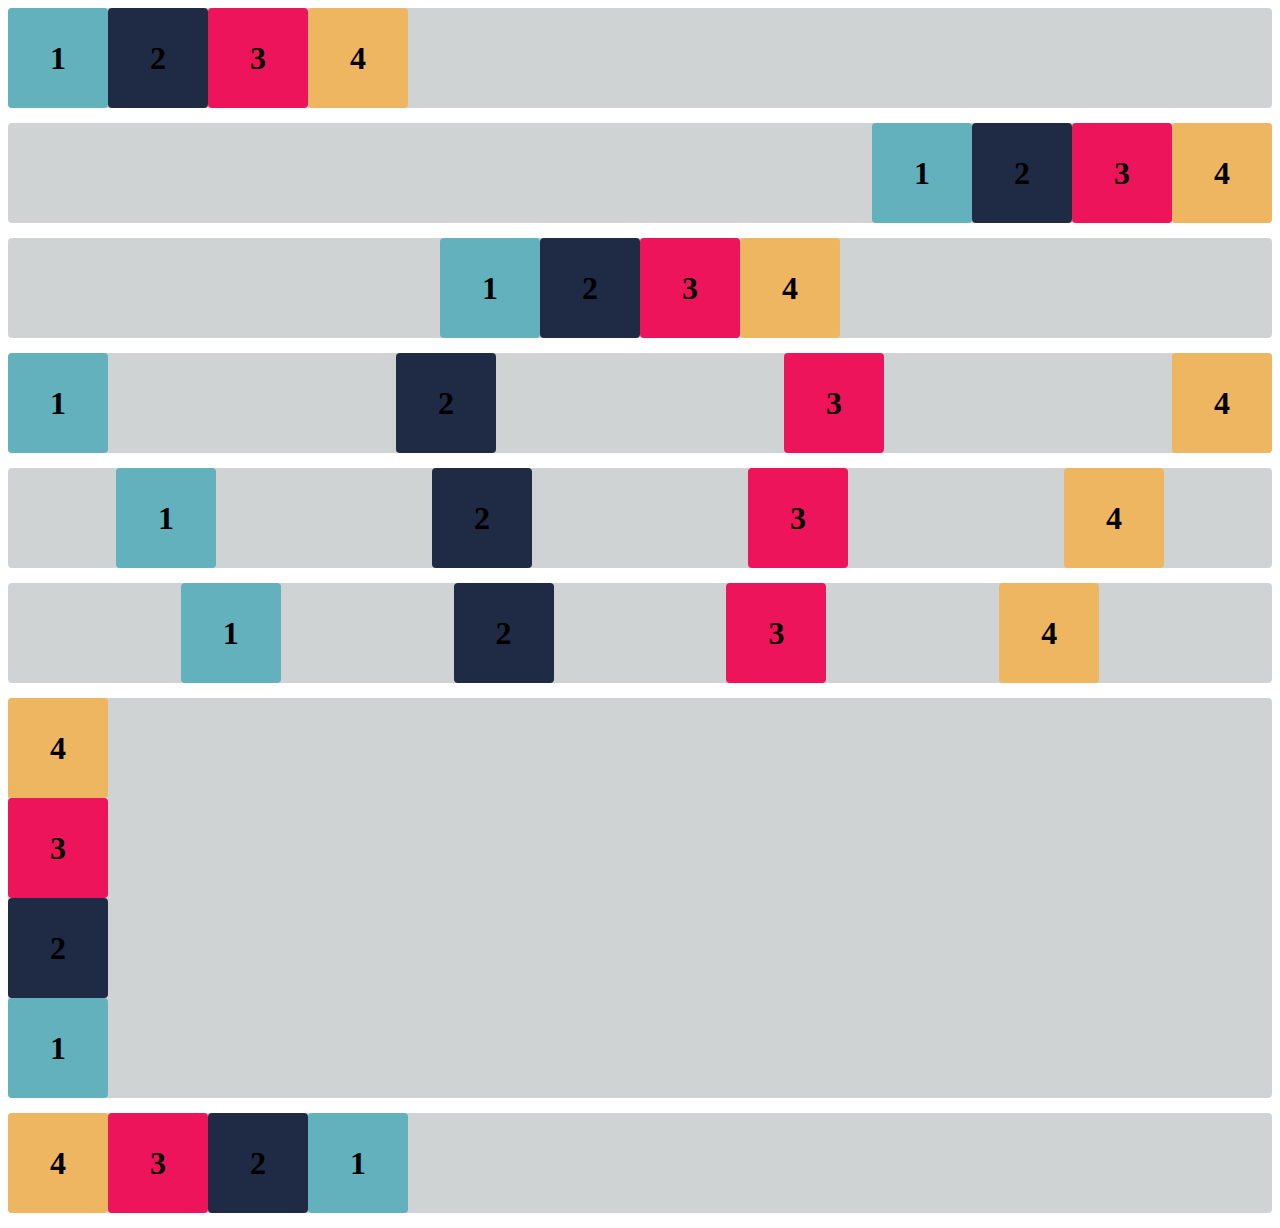
<file: FlexBox (individual)/index.html>
<!DOCTYPE html>
<html lang="en">

<head>
    <meta charset="UTF-8">
    <meta http-equiv="X-UA-Compatible" content="IE=edge">
    <meta name="viewport" content="width=device-width, initial-scale=1.0">
    <title>Flex-box</title>
    <link rel="stylesheet" href="css/estilo.css">
</head>

<body>

    <div class="base container1">
        <div class="flex-item box1"><h1>1</h1></div>
        <div class="flex-item box2"><h1>2</h1></div>
        <div class="flex-item box3"><h1>3</h1></div>
        <div class="flex-item box4"><h1>4</h1></div>
    </div>
    <div class="base container2">
        <div class="flex-item box1"><h1>1</h1></div>
        <div class="flex-item box2"><h1>2</h1></div>
        <div class="flex-item box3"><h1>3</h1></div>
        <div class="flex-item box4"><h1>4</h1></div>
    </div>
    <div class="base container3">
        <div class="flex-item box1"><h1>1</h1></div>
        <div class="flex-item box2"><h1>2</h1></div>
        <div class="flex-item box3"><h1>3</h1></div>
        <div class="flex-item box4"><h1>4</h1></div>
    </div>
    <div class="base container4">
        <div class="flex-item box1"><h1>1</h1></div>
        <div class="flex-item box2"><h1>2</h1></div>
        <div class="flex-item box3"><h1>3</h1></div>
        <div class="flex-item box4"><h1>4</h1></div>
    </div>
    <div class="base container5">
        <div class="flex-item box1"><h1>1</h1></div>
        <div class="flex-item box2"><h1>2</h1></div>
        <div class="flex-item box3"><h1>3</h1></div>
        <div class="flex-item box4"><h1>4</h1></div>
    </div>
    <div class="base container6">
        <div class="flex-item box1"><h1>1</h1></div>
        <div class="flex-item box2"><h1>2</h1></div>
        <div class="flex-item box3"><h1>3</h1></div>
        <div class="flex-item box4"><h1>4</h1></div>
    </div>

<!-- exB -->
    <div class="base container-exercicioB">
        <div class="flex-item box1"><h1>1</h1></div>
        <div class="flex-item box2"><h1>2</h1></div>
        <div class="flex-item box3"><h1>3</h1></div>
        <div class="flex-item box4"><h1>4</h1></div>
    </div>

<!-- Desafio -->
    <div class="base container-desafio">
        <div class="flex-item box1"><h1>1</h1></div>
        <div class="flex-item box2"><h1>2</h1></div>
        <div class="flex-item box3"><h1>3</h1></div>
        <div class="flex-item box4"><h1>4</h1></div>
    </div>


</body>

</html>
</file>
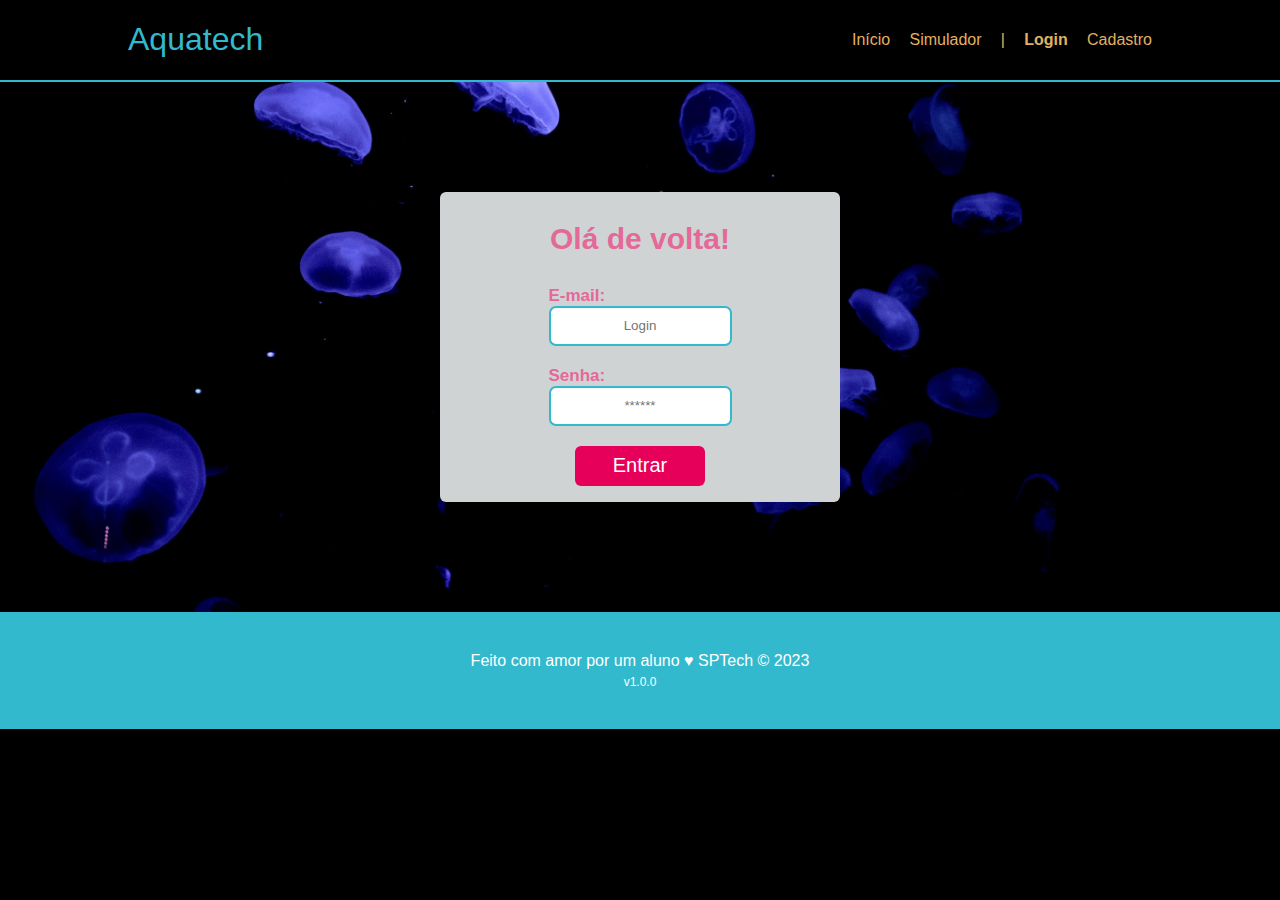
<file: Login/index.html>
<!DOCTYPE html>
<html lang="en">
<head>
    <meta charset="UTF-8">
    <meta http-equiv="X-UA-Compatible" content="IE=edge">
    <meta name="viewport" content="width=device-width, initial-scale=1.0">
    <title>Aquatech Login</title>
    <link rel="stylesheet" href="css/style.css">
</head>
<body>
    <div class="header">
        <div class="container">
            <h1 class="titulo">Aquatech</h1>
        <ul class="navebar">
            <li>
               <a href="#">Início</a> 
            </li>
            <li>
                <a href="#">Simulador</a>
            </li>
            <li>
                <a>|</a>
            </li>
            <li>
                <a href="#"><b>Login</b></a>
            </li>
            <li>
                <a href="#">Cadastro</a>
            </li>
        </ul>
    </div>
  </div>

  <div class="banner">
    <div class="login">
        <a class="mensagemInicial">Olá de volta!</a>
        <div class="infos">
            <a> E-mail: <br> <input id="input_email" placeholder="Login"> </a> <br>
            <a> Senha: <br> <input type="password" id="input_email" placeholder="******"> </a> <br>
            <button class="botão">Entrar</button>
        </div>

        
    </div>
  </div>

  <div class="bottom">
    <a class="recado1">Feito com amor por um aluno &hearts; SPTech &copy; 2023 </a>
    <a class="recado2">v1.0.0</a>
  </div> 

</body>
</html>
</file>
<file: FlexBox (individual)/css/estilo.css>
.flex-item {
    width: 100px;
    height: 100px;
    border-radius: 4px;
    display: flex;
    align-items: center;
}

.base {
    margin-bottom: 15px;
    background-color: #d0d3d4;
    border-radius: 4px;
}

.box1 {
    background-color: #63b1bc;
}

.box2 {
    background-color: #1f2a44;
}

.box3 {
    background-color: #ed145b;
}

.box4 {
    background-color: #efb661;
}

h1 {
    width: fit-content;
    margin: auto;
}

/* Insira o código abaixo */

/* EX A */
.container1 {
    display: flex;
    justify-content:flex-start;
}

.container2 {
    display: flex;
    justify-content: flex-end;
}

.container3 {
   display: flex;
   justify-content: center;
}

.container4 {
    display: flex;
    justify-content: space-between;
}
.container5 {
    display: flex;
    justify-content: space-around;
}
.container6 {
    display: flex;
    justify-content: space-evenly;
}


/* EX B */
.container-exercicioB {
    display: flex;
    flex-direction: column-reverse;
}


/* Desafio */
.container-desafio {
    display: flex;
    flex-direction: row-reverse;
    justify-content: flex-end;
}
</file>
<file: Login/css/style.css>
body {
    margin: 0;
    padding: 0;
    font-family: Helvetica;
    background-color: black;
}

.container {
    width: 80%;
    margin: auto;
    display: flex;
}

.header {
    border-bottom: 2px #32B9CD solid;
}

.header .container {
    justify-content: space-between;
}

.header a {
    text-decoration: none;
    color: #E3B062;
}

.agora {
    font-weight: 800;
}

.navebar {
    width: 300px;
    display: flex;
    align-items: center;
    justify-content: space-between;
    list-style: none; 
}

.titulo {
    color:#32B9CD;
    width: fit-content;
    font-weight: 500;
}

.banner {
    height: fit-content;
    padding: 110px;
    color: white;
    background-image: url('../assets/bg-jelly-fish-para_outras_pags.png');
    background-size: cover;
    display: flex;
    justify-content: center;
}

.login {
    width: 400px;
    height: 310px;
    border-radius: 6px;
    background-color: #d0d3d4;
}

.mensagemInicial {
    padding: 30px;
    font-weight: bold;
    font-size: 30px;
    color: #e46998;
    display: flex;
    justify-content: center;
    padding-bottom: 30px;
}

.infos {
   font-weight: bold;
   font-size: 17px;
   color: #e46998;
   list-style: none;
   display: flex;
   justify-content: center;
   align-items: center;
   flex-direction: column;
}

.infos .botão {
    width: 130px;
    height: 40px;
    background-color: #E6005A;
    border:#E6005A;
    border-radius: 6px;
    display: flex;
    justify-content: center;
    align-items: center;
    color: white;
    font-size: 20px;
    font-weight: 20px;
}

.infos input {
    width: 175px;
    height: 34px;
    border:#32B9CD 2px solid;
    border-radius: 7px;
    justify-content: center;
    text-align: center;
}



.bottom {
    height: fit-content;
    padding: 40px;
    background-size: cover;
    display: flex;
    flex-direction: column;
    align-items: center;
    background-color: #32B9CD;
}


.recado1 {
    color: white;
    font-size: 16px;
    margin-bottom: 5px;
}

.recado2 {
    color: white;
    font-size: 12px;
    justify-content: center;
}
</file>
